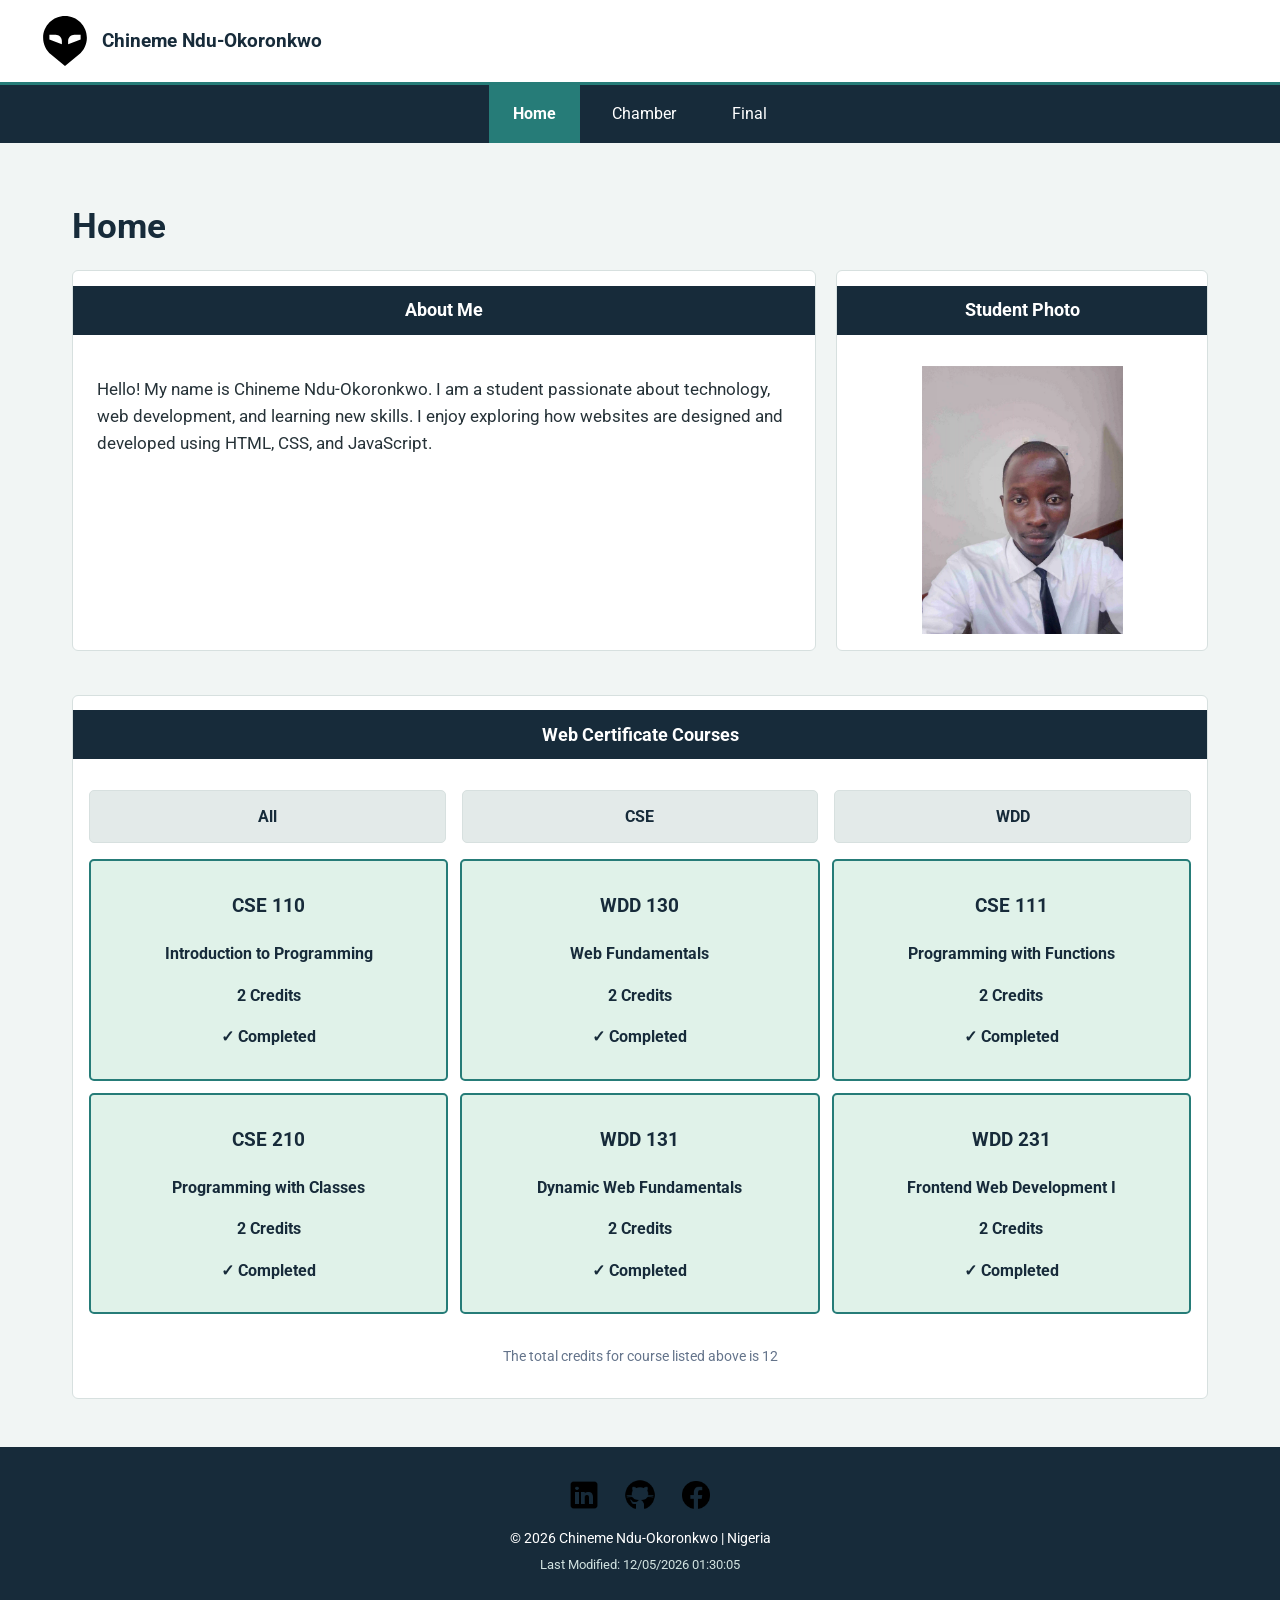
<file: index.html>
<!DOCTYPE html>
<html lang="en">

<head>
    <meta charset="UTF-8">
    <meta name="viewport" content="width=device-width, initial-scale=1.0">
    <title>Home | Chineme Ndu-Okoronkwo - WDD231</title>
    <meta name="description"
        content="Welcome to my WDD231 course homepage, where I showcase my web development journey, completed courses, and projects in HTML, CSS, and JavaScript.">
    <meta name="author" content="Chineme Ndu-Okoronkwo">
    <meta property="og:title" content="Home | Chineme Ndu-Okoronkwo - WDD231">
    <meta property="og:description"
        content="Welcome to my WDD231 course homepage, where I showcase my web development journey, completed courses, and projects in HTML, CSS, and JavaScript.">
    <meta property="og:image" content="https://ceezamark.github.io/wdd231/images/profile.png">
    <meta property="og:url" content="https://ceezamark.github.io/wdd231/">

    <!-- Favicons -->
    <link rel="icon" href="images/favicon.ico">

    <!-- Google Fonts -->
    <link rel="preconnect" href="https://fonts.googleapis.com">
    <link rel="preconnect" href="https://fonts.gstatic.com" crossorigin>
    <link href="https://fonts.googleapis.com/css2?family=Roboto:wght@400;500;700&display=swap" rel="stylesheet">

    <link rel="stylesheet" href="styles/normalize.css">
    <link rel="stylesheet" href="styles/small.css">
    <link rel="stylesheet" href="styles/larger.css">

    <!-- JavaScript Files -->
    <script src="scripts/navigation.js" defer></script>
    <script src="scripts/date.js" defer></script>
    <script src="scripts/course.js" defer></script>
</head>

<body>

    <!-- HEADER -->
    <header>
        <div class="header-content">
            <div class="logo">
                <img src="images/logo.svg" alt="Site logo" width="50" height="50">
                <span>Chineme Ndu-Okoronkwo</span>
            </div>

            <button id="menuButton" aria-label="Open navigation menu" aria-expanded="false" aria-controls="primaryNav">
                ☰
            </button>
        </div>
    </header>

    <nav id="primaryNav" class="navigation">
        <a href="index.html" class="active" aria-current="page">Home</a>
        <a href="#">Chamber</a>
        <a href="#">Final</a>
    </nav>

    <main>
        <h1>Home</h1>

        <div class="home-grid">

            <!-- ABOUT ME SECTION -->
            <section class="about-section">
                <h2>About Me</h2>

                <p>
                    Hello! My name is Chineme Ndu-Okoronkwo. I am a student
                    passionate about technology, web development,
                    and learning new skills. I enjoy exploring how
                    websites are designed and developed using HTML,
                    CSS, and JavaScript.
                </p>
            </section>

            <!-- STUDENT INFORMATION SECTION -->
            <section class="student-section">
                <h2>Student Photo</h2>

                <img src="images/profile.png" alt="Photo of Chineme Ndu-Okoronkwo" width="300" height="350"
                    loading="lazy">
            </section>

            <!-- CERTIFICATE SECTION -->
            <section class="certificate-section">
                <h2>Web Certificate Courses</h2>

                <div class="course-filters">
                    <button id="allCourses">All</button>
                    <button id="cseCourses">CSE</button>
                    <button id="wddCourses">WDD</button>
                </div>

                <div id="courseContainer" class="course-container">
                    <!-- JavaScript will display courses here -->
                </div>

                <p class="credit-total">
                    The total credits for course listed above is
                    <span id="totalCredits">0</span>
                </p>
            </section>
        </div>
    </main>

    <footer>
        <!-- SOCIAL MEDIA LINKS -->
        <div class="social-links">

            <a href="https://www.linkedin.com/in/chineme-mark-2679251a6/" target="_blank" rel="noopener noreferrer"
                aria-label="Visit my LinkedIn profile">
                <img src="images/linkedin.png" alt="" width="32" height="32">
            </a>

            <a href="https://github.com/Ceezamark" target="_blank" rel="noopener noreferrer"
                aria-label="Visit my GitHub profile">
                <img src="images/github.png" alt="" width="32" height="32">
            </a>

            <a href="https://www.facebook.com/profile.php?id=100077567064259" target="_blank" rel="noopener noreferrer" aria-label="Visit Facebook">
                <img src="images/facebook.png" alt="" width="32" height="32">
            </a>
        </div>

        <!-- COPYRIGHT INFORMATION -->
        <div class="copyright">
            <p>
                &copy; <span id="currentyear"></span>
                Chineme Ndu-Okoronkwo | Nigeria
            </p>
        </div>

        <!-- LAST MODIFIED -->
        <div class="last-modified">
            <p id="lastModified"></p>
        </div>
    </footer>
</body>
</html>
</file>
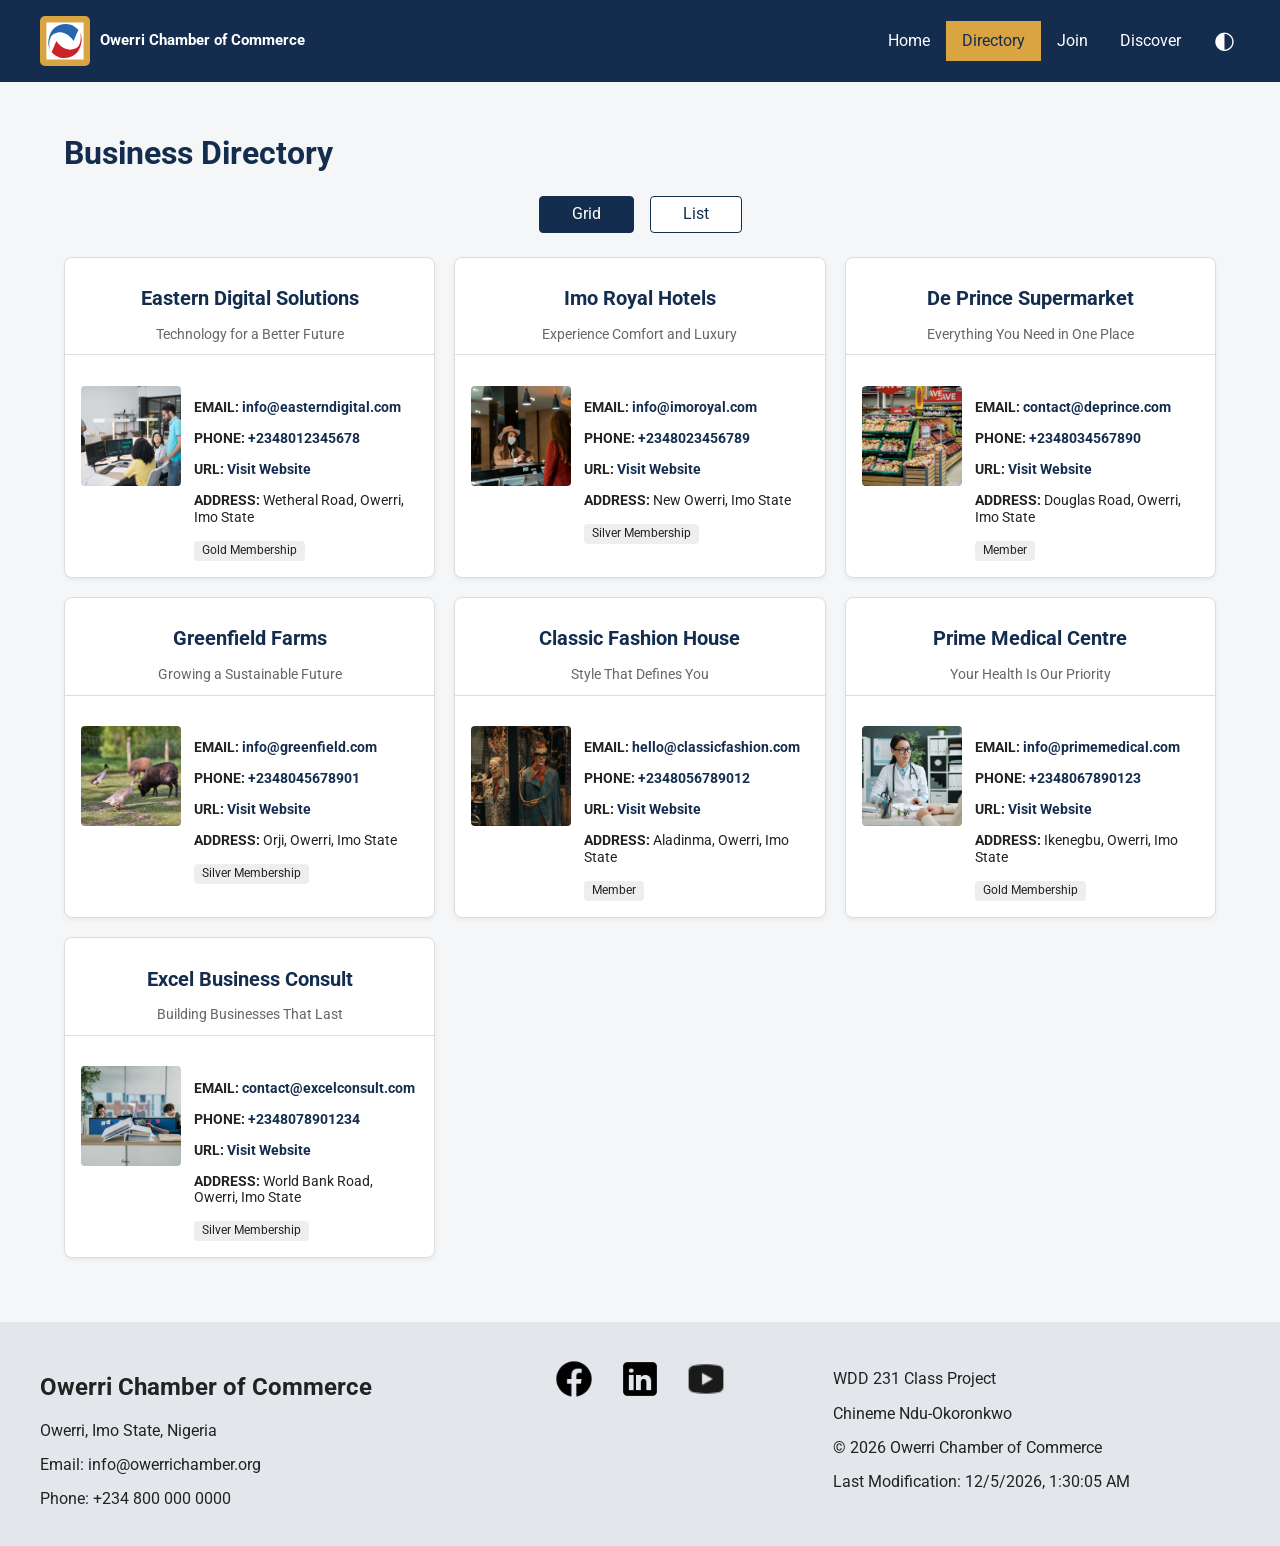
<file: chamber/directory.html>
<!DOCTYPE html>
<html lang="en">

<head>
    <meta charset="UTF-8">
    <meta name="viewport" content="width=device-width, initial-scale=1.0">
    <meta name="description"
        content="Explore the Chamber of Commerce directory to discover local businesses and community services.">
    <meta name="author" content="Chineme Ndu-Okoronkwo">
    <title>Chamber Directory | WDD231</title>
    <meta property="og:title" content="Chamber Directory | WDD231">
    <meta property="og:description"
        content="Explore the Chamber of Commerce directory to discover local businesses and community services.">
    <meta property="og:image" content="https://ceezamark.github.io/wdd231/chamber/images/logo.svg">
    <meta property="og:url" content="https://ceezamark.github.io/wdd231/chamber/directory.html">

    <!-- Favicons -->
    <link rel="icon" href="images/favicon.ico">

    <!-- Google Fonts -->
    <link rel="preconnect" href="https://fonts.googleapis.com">
    <link rel="preconnect" href="https://fonts.gstatic.com" crossorigin>
    <link href="https://fonts.googleapis.com/css2?family=Roboto:wght@400;500;700&display=swap" rel="stylesheet">

    <!-- CSS files -->
    <link rel="stylesheet" href="styles/normalize.css">
    <link rel="stylesheet" href="styles/small.css">
    <link rel="stylesheet" href="styles/larger.css">

    <!-- JavaScript -->
    <script src="scripts/directory.js" defer></script>
</head>

<body>

    <!-- HEADER -->
    <header>
        <div class="header-content">

            <a href="index.html" class="logo">
                <img src="images/logo.svg" class="logo-icon" alt="Owerri Chamber of Commerce Logo" width="50"
                    height="50">
                <span>Owerri Chamber of Commerce</span>
            </a>

            <button id="menu-button" aria-label="Open navigation menu">
                ☰
            </button>

            <nav id="navigation">
                <a href="index.html">Home</a>
                <a href="directory.html" class="active">Directory</a>
                <a href="join.html">Join</a>
                <a href="discover.html">Discover</a>
            </nav>

            <button id="theme-button" aria-label="Toggle dark mode">
                ◐
            </button>
        </div>
    </header>


    <!-- MAIN CONTENT -->
    <main>

        <h1>Business Directory</h1>

        <div class="directory-section">

            <div class="view-buttons">
                <button id="grid-button" class="active" aria-pressed="true">
                    Grid
                </button>

                <button id="list-button" aria-pressed="false">
                    List
                </button>
            </div>

            <!-- Business members will be displayed here using JavaScript -->
            <div id="members-container" class="members-grid">
                <p>Loading business members...</p>
            </div>
        </div>
    </main>


    <!-- FOOTER -->
    <footer>

        <div class="footer-content">

            <!-- Chamber contact information -->
            <div class="contact-info">
                <h2>Owerri Chamber of Commerce</h2>
                
                <p>Owerri, Imo State, Nigeria</p>
                <p>Email: info@owerrichamber.org</p>
                <p>Phone: +234 800 000 0000</p>
            </div>

            <!-- Social media links -->
            <div class="social-links">
                <a href="https://www.facebook.com/" aria-label="Facebook">
                    <img src="images/facebook.png" alt="" width="40" height="40">
                </a>
                <a href="https://www.linkedin.com/in/chineme-mark-2679251a6/" aria-label="LinkedIn">
                    <img src="images/linkedin.png" alt="" width="40" height="40">
                </a>
                <a href="https://www.youtube.com/" aria-label="YouTube">
                    <img src="images/youtube.png" alt="" width="40" height="40">
                </a>
            </div>

            <!-- Development information -->
            <div class="development-info">
                <p>WDD 231 Class Project</p>
                <p>Chineme Ndu-Okoronkwo</p>

                <p>
                    &copy; <span id="current-year"></span>
                    Owerri Chamber of Commerce
                </p>

                <p>
                    Last Modification:
                    <span id="last-modified"></span>
                </p>
            </div>
        </div>
    </footer>
</body>

</html>
</file>
<file: styles/small.css>
/* GLOBAL STYLES */

:root {
    --primary-color: #172B3A;
    --secondary-color: #267C78;
    --accent-color: #E5B95C;
    --background-color: #F1F5F4;
    --surface-color: #FFFFFF;
    --text-color: #263238;
    --muted-color: #64748B;
    --completed-color: #E0F2E9;
    --border-color: #D7E0DF;
}

body {
    font-family: "Roboto", sans-serif;
    background-color: var(--background-color);
    color: var(--text-color);
    line-height: 1.6;
    min-width: 320px;
}

img {
    max-width: 100%;
    height: auto;
    display: block;
}

a {
    color: inherit;
    text-decoration: none;
}

button {
    font: inherit;
    cursor: pointer;
}

/* HEADER */

header {
    background-color: var(--surface-color);
    padding: 1rem;
    border-bottom: 3px solid var(--secondary-color);
}

.header-content {
    display: flex;
    align-items: center;
    justify-content: space-between;
    max-width: 1200px;
    margin: 0 auto;
}

.logo {
    display: flex;
    align-items: center;
    gap: 0.75rem;
}

.logo img {
    width: 50px;
    height: 50px;
    object-fit: contain;
}

.logo span {
    font-size: 1.2rem;
    font-weight: 700;
    color: var(--primary-color);
}

/* HAMBURGER BUTTON */

#menuButton {
    background-color: var(--primary-color);
    color: white;
    border: none;
    border-radius: 5px;
    padding: 0.5rem 0.8rem;
    font-size: 1.5rem;
    line-height: 1;
}

#menuButton:hover {
    background-color: var(--secondary-color);
}

#menuButton:focus-visible {
    outline: 3px solid var(--accent-color);
    outline-offset: 3px;
}

/* NAVIGATION */

.navigation {
    display: none;
    flex-direction: column;
    background-color: var(--primary-color);
}

.navigation.open {
    display: flex;
}

.navigation a {
    color: white;
    padding: 0.9rem 1rem;
    text-align: center;
    transition: background-color 0.2s ease;
}

.navigation a:hover {
    background-color: var(--secondary-color);
}

.navigation a.active {
    background-color: var(--secondary-color);
    font-weight: 700;
}

.navigation a:focus-visible {
    outline: 3px solid var(--accent-color);
    outline-offset: -3px;
}

/* MAIN CONTENT */

main {
    max-width: 1200px;
    margin: 0 auto;
    padding: 1rem;
}

h1 {
    color: var(--primary-color);
    margin-bottom: 1rem;
    font-size: 1.8rem;
}

h2 {
    background-color: var(--primary-color);
    color: white;
    text-align: center;
    padding: 0.65rem;
    font-size: 1.1rem;
}

/* ABOUT AND PHOTO */

.home-grid {
    display: grid;
    grid-template-columns: 1fr;
    gap: 1rem;
}

.about-section,
.student-section,
.certificate-section {
    background-color: var(--surface-color);
    border: 1px solid var(--border-color);
    border-radius: 6px;
    overflow: hidden;
}

.about-section p {
    padding: 1rem;
}

.student-section img {
    width: 100%;
    max-height: 350px;
    object-fit: contain;
    padding: 1rem;
}

/* CERTIFICATE COURSES */

.certificate-section {
    margin-top: 1rem;
}

.course-filters {
    display: grid;
    grid-template-columns: repeat(3, minmax(0, 1fr));
    gap: 0.5rem;
    padding: 1rem;
}

.course-filters button {
    background-color: #E3EAE9;
    color: var(--primary-color);
    border: 1px solid var(--border-color);
    border-radius: 5px;
    padding: 0.7rem 0.3rem;
    font-weight: 700;
    transition: background-color 0.2s ease;
}

.course-filters button:hover {
    background-color: var(--secondary-color);
    color: white;
}

.course-filters button:focus-visible {
    outline: 3px solid var(--accent-color);
    outline-offset: 2px;
}

.course-container {
    display: grid;
    grid-template-columns: 1fr;
    gap: 0.75rem;
    padding: 0 1rem 1rem;
}

.course-card {
    background-color: #E3EAE9;
    color: var(--primary-color);
    border: 1px solid var(--border-color);
    border-radius: 5px;
    padding: 0.8rem;
    text-align: center;
    font-weight: 500;
}

.course-card.completed {
    background-color: var(--completed-color);
    border: 2px solid var(--secondary-color);
    font-weight: 700;
}

.credit-total {
    text-align: center;
    padding: 0 1rem 1rem;
    font-size: 0.9rem;
    color: var(--muted-color);
}

/* FOOTER */

footer {
    background-color: var(--primary-color);
    color: white;
    text-align: center;
    padding: 1.5rem 1rem;
    margin-top: 1rem;
}

.social-links {
    display: flex;
    justify-content: center;
    align-items: center;
    gap: 1.5rem;
    margin-bottom: 1rem;
}

.social-links img {
    width: 32px;
    height: 32px;
    object-fit: contain;
}

.social-links a:hover {
    opacity: 0.7;
}

footer p {
    margin: 0.3rem 0;
    font-size: 0.9rem;
}

#lastModified {
    font-size: 0.8rem;
    color: #D1E2E0;
}

/* ACCESSIBILITY */

a:focus-visible,
button:focus-visible {
    outline: 3px solid var(--accent-color);
    outline-offset: 3px;
}
</file>
<file: styles/larger.css>
/* LARGE SCREEN STYLES */

@media screen and (min-width: 768px) {

    /* HEADER */

    header {
        padding: 1rem 2rem;
    }

    /* NAVIGATION */

    #menuButton {
        display: none;
    }

    .navigation {
        display: flex;
        flex-direction: row;
        justify-content: center;
        gap: 0.5rem;
        padding: 0 1rem;
    }

    .navigation a {
        padding: 1rem 1.5rem;
    }

    /* MAIN */

    main {
        padding: 2rem;
    }

    h1 {
        font-size: 2.2rem;
    }

    /* ABOUT AND PHOTO */

    .home-grid {
        grid-template-columns: 2fr 1fr;
        align-items: stretch;
        gap: 1.25rem;
    }

    .about-section,
    .student-section {
        min-width: 0;
    }

    .about-section p {
        padding: 1.5rem;
    }

    .student-section img {
        height: 300px;
        object-fit: contain;
    }

    /* CERTIFICATE COURSES */

    .certificate-section {
        margin-top: 1.5rem;
        grid-column: 1 / -1;
    }

    .course-container {
        grid-template-columns: repeat(3, minmax(0, 1fr));
    }

    .course-filters {
        gap: 1rem;
    }

    .course-filters button {
        padding: 0.8rem;
    }

    /* FOOTER */

    footer {
        padding: 2rem;
    }
}

/* EXTRA LARGE SCREENS */

@media screen and (min-width: 1000px) {

    .home-grid {
        grid-template-columns: 2fr 1fr;
    }

    .about-section p {
        font-size: 1.05rem;
    }

}
</file>
<file: chamber/styles/small.css>
/* COLOR VARIABLES */

:root {
    --primary-color: #142d4e;
    --secondary-color: #d9a441;
    --background-color: #f4f6f8;
    --card-color: #ffffff;
    --text-color: #222222;
    --white-color: #ffffff;
    --border-color: #dddddd;
}

/* GENERAL STYLES */

body {
    font-family: "Roboto", Arial, sans-serif;
    background-color: var(--background-color);
    color: var(--text-color);
}

button {
    font-family: inherit;
}

a {
    text-decoration: none;
}

main {
    max-width: 1200px;
    margin: 0 auto;
    padding: 1.5rem 1rem;
}

h1 {
    color: var(--primary-color);
    margin-bottom: 1.5rem;
    font-size: 1.8rem;
}

/* HEADER */

header {
    background-color: var(--primary-color);
    color: var(--white-color);
    padding: 1rem;
}

.header-content {
    display: flex;
    align-items: center;
    justify-content: space-between;
    flex-wrap: wrap;
    gap: 0.8rem;
    max-width: 1200px;
    margin: 0 auto;
}

.logo {
    display: flex;
    align-items: center;
    gap: 0.6rem;
    color: var(--white-color);
    font-weight: bold;
    font-size: 0.95rem;
}

.logo-icon {
    background-color: var(--secondary-color);
    color: var(--primary-color);
    padding: 0.4rem;
    border-radius: 5px;
    font-size: 0.85rem;
}

#menu-button,
#theme-button {
    background: none;
    color: var(--white-color);
    border: none;
    font-size: 1.5rem;
    padding: 0.3rem;
}

/* NAVIGATION */

nav {
    display: none;
    width: 100%;
    flex-direction: column;
}

nav.open {
    display: flex;
}

nav a {
    color: var(--white-color);
    padding: 0.8rem;
    text-align: center;
    border-top: 1px solid rgba(255, 255, 255, 0.15);
}

nav a:hover,
nav a.active {
    background-color: var(--secondary-color);
    color: var(--primary-color);
}

/* DIRECTORY SECTION */

.directory-section {
    width: 100%;
}

.view-buttons {
    display: flex;
    justify-content: center;
    gap: 1rem;
    margin-bottom: 1.5rem;
}

.view-buttons button {
    background-color: var(--card-color);
    border: 1px solid var(--primary-color);
    color: var(--primary-color);
    padding: 0.5rem 2rem;
    border-radius: 4px;
    min-width: 90px;
}

.view-buttons button:hover,
.view-buttons button.active {
    background-color: var(--primary-color);
    color: var(--white-color);
}

/* MEMBER CARDS - GRID VIEW */

.members-grid {
    display: grid;
    grid-template-columns: 1fr;
    gap: 1.2rem;
}

.member-card {
    background-color: var(--card-color);
    border: 1px solid var(--border-color);
    border-radius: 8px;
    overflow: hidden;
    text-align: center;
    box-shadow: 0 2px 5px rgba(0, 0, 0, 0.06);
}

.member-card h2 {
    font-size: 1.2rem;
    color: var(--primary-color);
    padding: 0.8rem 0.5rem 0;
}

.member-tagline {
    padding-bottom: 0.7rem;
    border-bottom: 1px solid var(--border-color);
    color: #666666;
    font-size: 0.9rem;
}

.member-details {
    display: flex;
    flex-direction: column;
    align-items: center;
    gap: 0.8rem;
    padding: 1rem;
}

.member-details img {
    width: 130px;
    height: 110px;
    object-fit: cover;
    border-radius: 4px;
}

.member-info {
    width: 100%;
    text-align: left;
    overflow-wrap: anywhere;
}

.member-info p {
    margin-bottom: 0.5rem;
    font-size: 0.9rem;
}

.member-info a {
    color: var(--primary-color);
    font-weight: bold;
}

.member-info a:hover {
    color: #a16c0b;
}

/* MEMBERSHIP LABEL */

.membership {
    display: inline-block;
    margin-top: 0.4rem;
    padding: 0.2rem 0.5rem;
    border-radius: 4px;
    font-size: 0.75rem;
    background-color: #eeeeee;
}

/* FOOTER */

footer {
    background-color: #e3e7eb;
    color: var(--text-color);
    padding: 2rem 1rem;
    margin-top: 2rem;
}

.footer-content {
    display: flex;
    flex-direction: column;
    gap: 1.5rem;
    max-width: 1200px;
    margin: 0 auto;
}

.footer-content h3 {
    color: var(--primary-color);
    margin-bottom: 0.5rem;
}

.footer-content p {
    margin-bottom: 0.3rem;
    overflow-wrap: anywhere;
}

.social-links {
    display: flex;
    justify-content: center;
    gap: 1rem;
    flex-wrap: wrap;
}

.social-links a {
    display: inline-flex;
    align-items: center;
    justify-content: center;
    padding: 0.3rem;
    border-radius: 5px;
}

.social-links img {
    display: block;
    width: 40px;
    height: 40px;
    object-fit: contain;
}

.social-links a:hover {
    background-color: var(--secondary-color);
}

/* LIST VIEW */

.members-list {
    display: flex;
    flex-direction: column;
    gap: 0;
}

.members-list .member-card {
    border-radius: 0;
    box-shadow: none;
    border: none;
    border-bottom: 1px solid var(--border-color);
    text-align: left;
}

.members-list .member-card:nth-child(even) {
    background-color: #e9edf1;
}

.members-list .member-card h2 {
    padding: 0.7rem;
}

.members-list .member-tagline {
    display: none;
}

.members-list .member-details {
    display: block;
    padding: 0.5rem 0.7rem;
}

.members-list .member-details img {
    display: none;
}

.members-list .member-info p {
    margin-bottom: 0.3rem;
}

.members-list .membership {
    margin: 0.2rem 0;
}
</file>
<file: chamber/styles/larger.css>
@media screen and (min-width: 640px) {

    /* HEADER */

    #menu-button {
        display: none;
    }

    .header-content {
        flex-wrap: nowrap;
    }

    nav {
        display: flex;
        flex-direction: row;
        justify-content: flex-end;
        align-items: center;
        width: auto;
        margin-left: auto;
    }

    nav a {
        border: none;
        padding: 0.7rem 1rem;
    }

    /* DIRECTORY GRID */

    .members-grid {
        grid-template-columns: repeat(2, 1fr);
    }

    /* MEMBER DETAILS */

    .member-details {
        flex-direction: row;
        align-items: flex-start;
        text-align: left;
    }

    .member-details img {
        flex-shrink: 0;
        width: 110px;
        height: 100px;
    }

    /* LIST VIEW */

    .members-list .member-details {
        display: block;
    }

    /* FOOTER */

    .footer-content {
        display: grid;
        grid-template-columns: 1fr 1fr;
        align-items: start;
    }

    .social-links {
        grid-column: 1 / -1;
        justify-content: center;
    }
}


@media screen and (min-width: 900px) {

    main {
        padding: 2rem 1.5rem;
    }

    h1 {
        font-size: 2rem;
    }

    /* THREE-COLUMN BUSINESS GRID */

    .members-grid {
        grid-template-columns: repeat(3, 1fr);
    }

    .member-card h2 {
        font-size: 1.25rem;
    }

    .member-details img {
        width: 100px;
        height: 100px;
    }

    /* FOOTER */

    .footer-content {
        grid-template-columns: 1.2fr 1fr 1.2fr;
        align-items: start;
    }

    .social-links {
        grid-column: auto;
        justify-content: center;
    }
}
</file>
